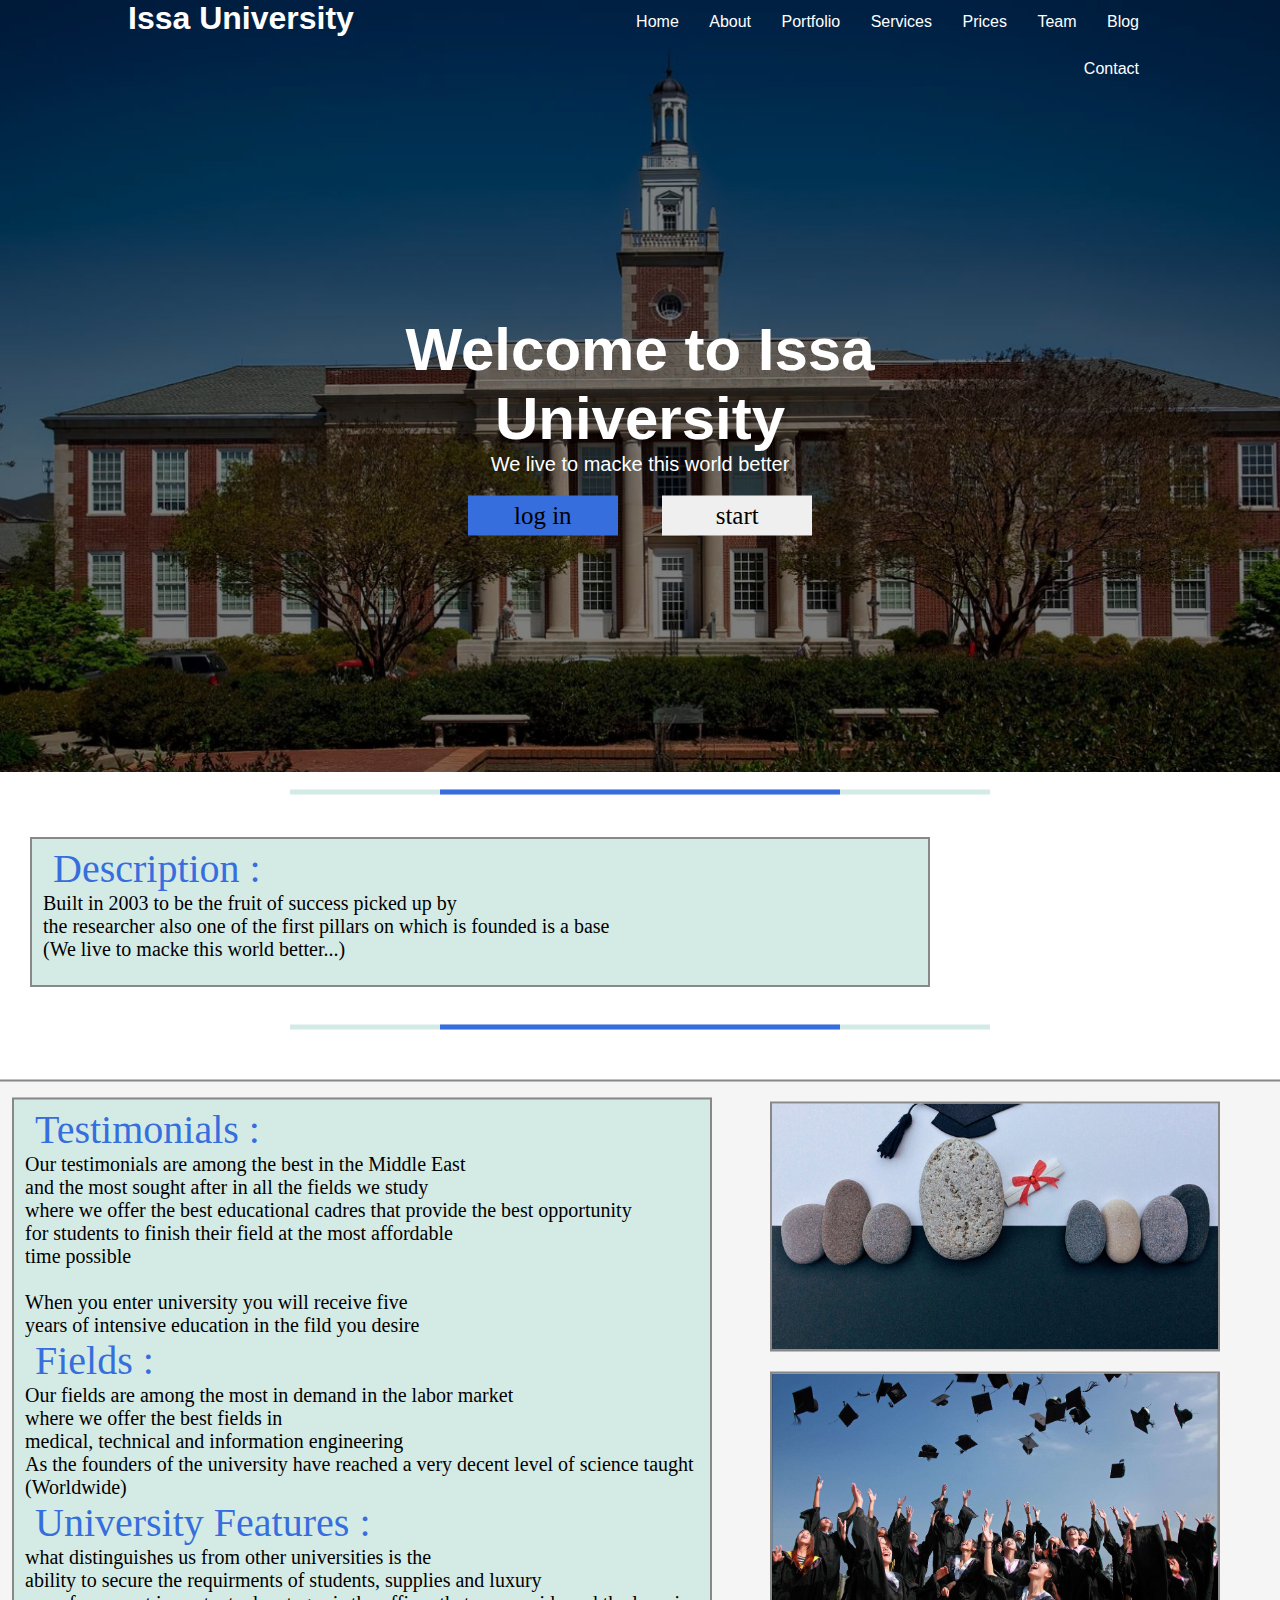
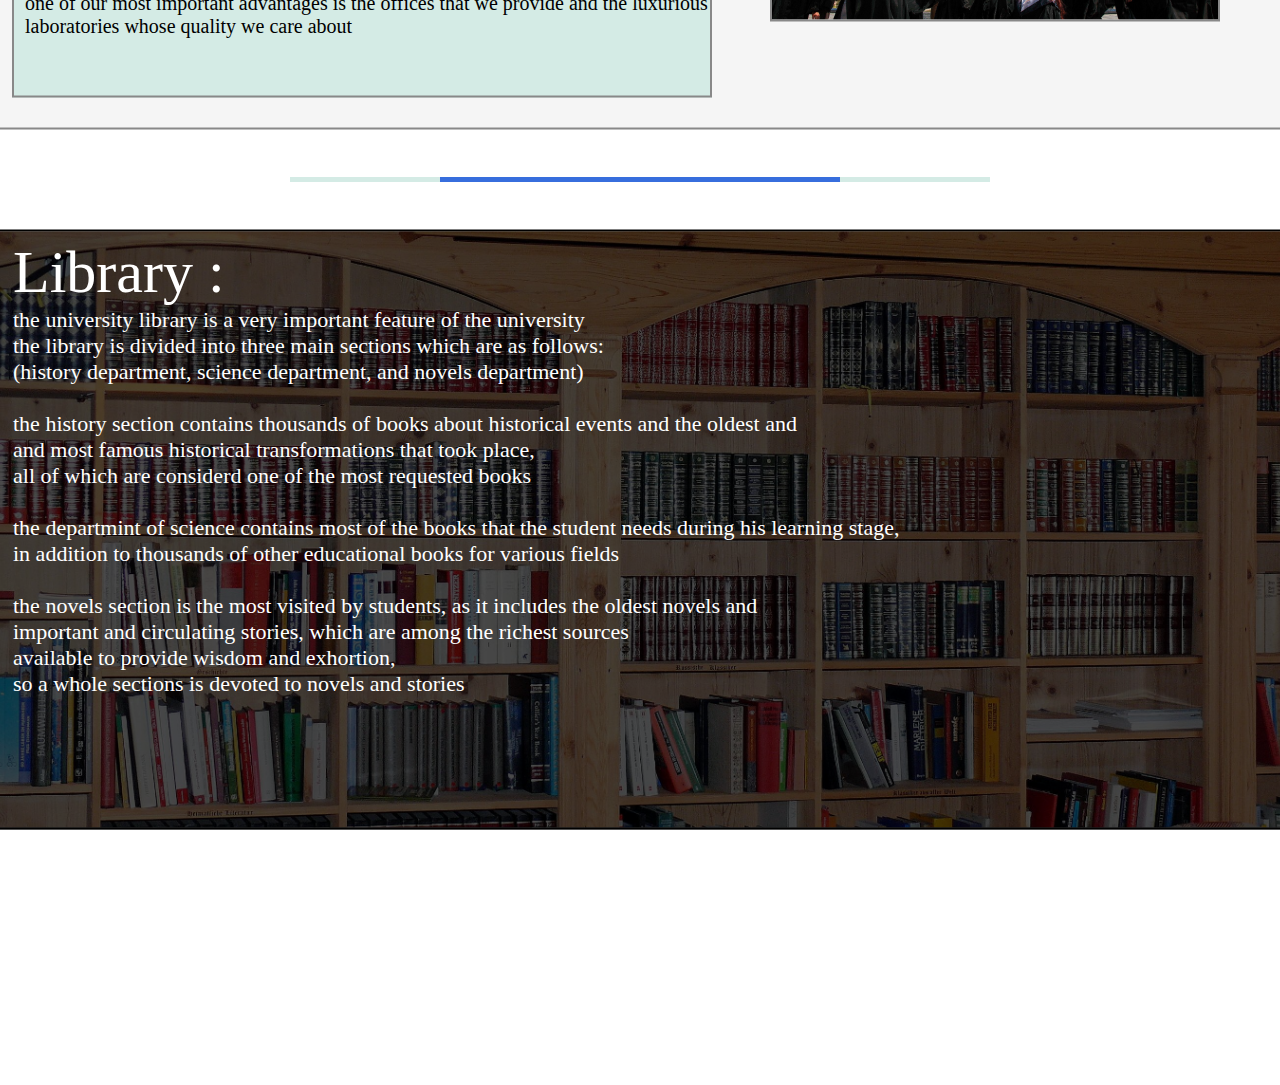
<file: 1/index.html>
<html>
    <head>
        <!-- issa h -->
        <meta charset="utf-8">
        <meta name="keywords" content="university ,school">
        <meta name="description" content="Welcome in Issa Unvircity web">
        <title> Issa Unvircity </title>

        <link rel="stylesheet" href="css/font-awesome.min.css">
        <link rel="stylesheet" href="css/css.css">
    </head>

    <body>
        <!-- header -->
        <!-- home page -->
        <div class="home">
            <div class="overlay">
                <div class="header">
                    <div class="container">
                        <div class="header_con">
                            <div class="logo">
                                <h1>Issa University</h1>
                            </div>
                            <div>
                                <ul class="nav">
                                    <li> <a class="act" href="#">Home</a> </li>
                                    <li> <a href="#">About</a> </li>
                                    <li> <a href="#">Portfolio</a> </li>
                                    <li> <a href="#">Services</a> </li>
                                    <li> <a href="#">Prices</a> </li>
                                    <li> <a href="#">Team</a> </li>
                                    <li class="dropd"> 
                                        <a href="#">Blog</a>
                                        <ul class="dropd-menu">
                                            <li> <a href="#">blog post</a> </li>
                                            <li> <a href="#">bolg ++</a></li>
                                        </ul> 
                                    </li>
                                    <li> <a href="#">Contact</a> </li>
                                </ul>
                                <div class="clear"></div>
                            </div>
                        </div>
                    </div>
                </div>

                <div class="home_page">
                    <div class="hp_con">
                        <h2 class="welcome">Welcome to Issa University</h2>
                        <p class="h_d">
                            We live to macke this world better
                        </p>
                        <button class="btn_h l op">log in</button>
                        <button class="btn_h s op">start</button>
                    </div>
                </div>
            </div>
        </div>

        <div class="coma"> <center> <div class="c_coma"></div> </center> </div>

        <!-- description page -->
        <div class="description">
            <div class="des_box">
                <p class="t_d_b">Description :</p>
                <p class="p_d_b"> Built in 2003 to be the fruit of success picked up by<br> 
                the researcher also one of the first pillars on which is founded is a base <br>
                (We live to macke this world better...)
                </p>
            </div>
        </div>

        <div class="coma2"> <center> <div class="c_coma2"></div> </center> </di>

        <!-- testimonials page -->
        <div class="testimonials">
            <div class="t_ph_1"></div>
            <div class="t_ph_2"></div>
            <div class="tes_con">
                <p class="ti_te">Testimonials :</p>
                <p class="tes_txt">Our testimonials are among the best in the Middle East<br>
                and the most sought after in all the fields we study<br>
                where we offer the best educational cadres that provide the best opportunity <br>
                for students to finish their field at the most affordable <br>
                time possible<br>
                <br>
                When you enter university you will receive five <br>
                years of intensive education in the fild you desire<br>
                </p>
                <p class="ti_te">Fields :</p>
                <p class="tes_txt">Our fields are among the most in demand in the labor market<br>
                where we offer the best fields in <br>
                medical, technical and information engineering<br>
                As the founders of the university have reached a very decent level of science taught <br>
                (Worldwide)
                </p>
                <p class="ti_te">University Features :</p>
                <p class="tes_txt">what distinguishes us from other universities is the<br>
                ability to secure the requirments of students, supplies and luxury<br>
                one of our most important advantages is the offices that we provide and the luxurious<br>
                laboratories whose quality we care about
                
                </p>
            </div>
        </div>

        <div class="coma3"> <center> <div class="c_coma2"></div> </center> </div>

        <!-- library page -->
        <div class="lib">
            <div class="overlay2">
                <div class="lib_con">
                    <p class="li_co_ti">Library : <br></p>
                    <p class="li_co_text">the university library is a very important feature of the university<br>
                    the library is divided into three main sections which are as follows:<br>
                    (history department, science department, and novels department)<br>
                    <br>
                    the history section contains thousands of books about historical events and the oldest and <br>
                    and most famous historical transformations that took place,<br>
                    all of which are considerd one of the most requested books<br> 
                    <br>
                    the departmint of science contains most of the books that the student needs during his learning stage, <br>
                    in addition to thousands of other educational books for various fields<br>
                    <br>
                    the novels section is the most visited by students, as it includes the oldest novels and <br>
                    important and circulating stories, which are among the richest sources<br>    
                    available to provide wisdom and exhortion,<br>
                    so a whole sections is devoted to novels and stories    
                    </p>
                </div>
            </div>
        </div>

        <div class="coma4"></div>

        <div></div>
    </body>
</html>
</file>
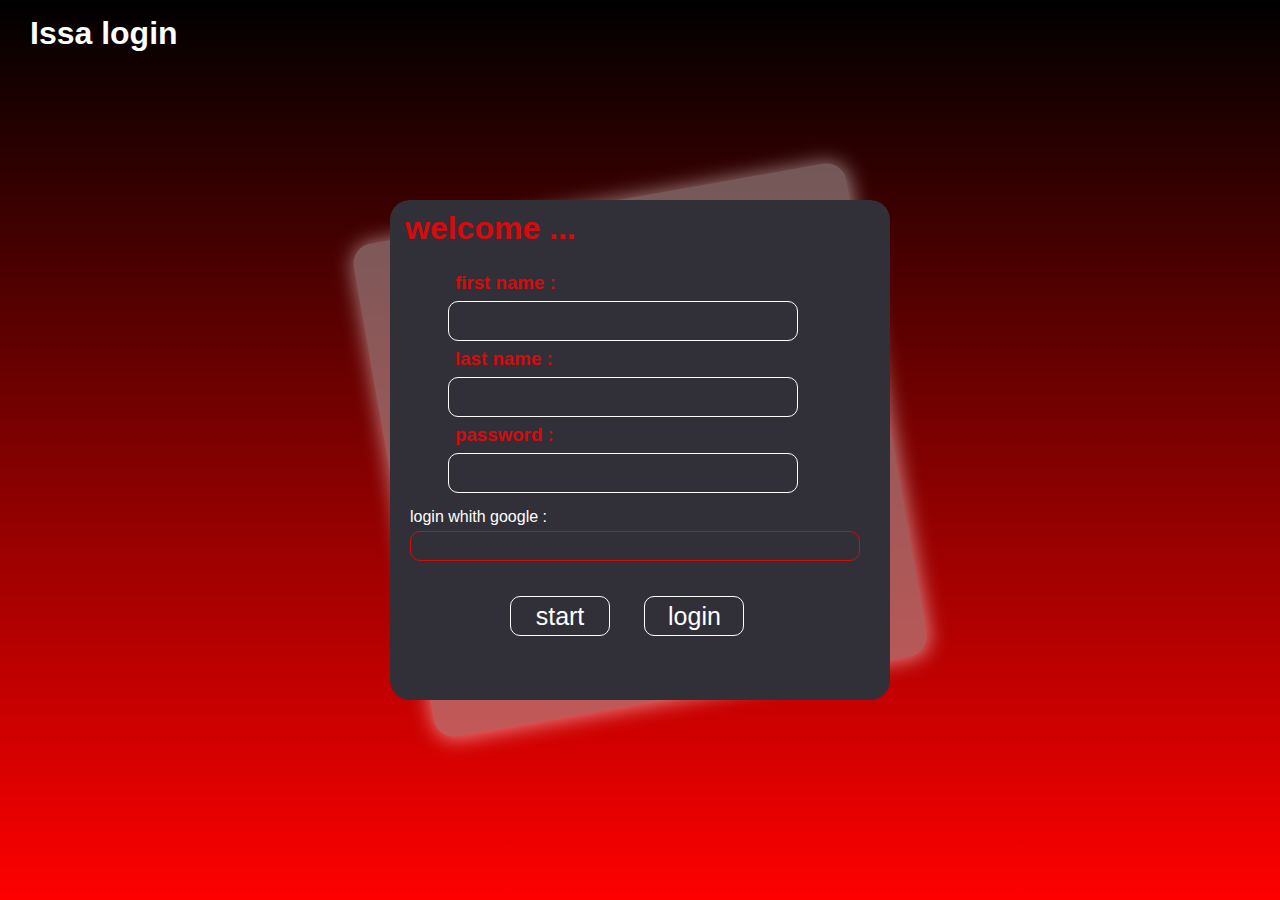
<file: 3/index.html>
<!DOCTYPE html>
<html>
    <head>
        <title> Issa_login</title>
        <meta name="keywords" content="login ,Issa_login">
        <meta name="description" content="this page to issa login">

        <link rel="stylesheet" href="css/css.css">
    </head>
    <body>
        <main>
            <h1 class="logo">Issa login</h1>
            <div class="shadow"></div>
            <div class="login">
                <h1 class="welcome">welcome ...</h1>
                <h3 class="title_in">first name :</h3>
                <input class="input" />
                <h3 class="title_in">last name :</h3>
                <input class="input" />
                <h3 class="title_in">password :</h3>
                <input class="input" type="password" />
                <p class="google_text">login whith google :</p>
                <input class="go_in" />
                <button class="button1">start</button>
                <button class="button2">login</button>
            </div>
        </main>
    </body>
</html>
</file>
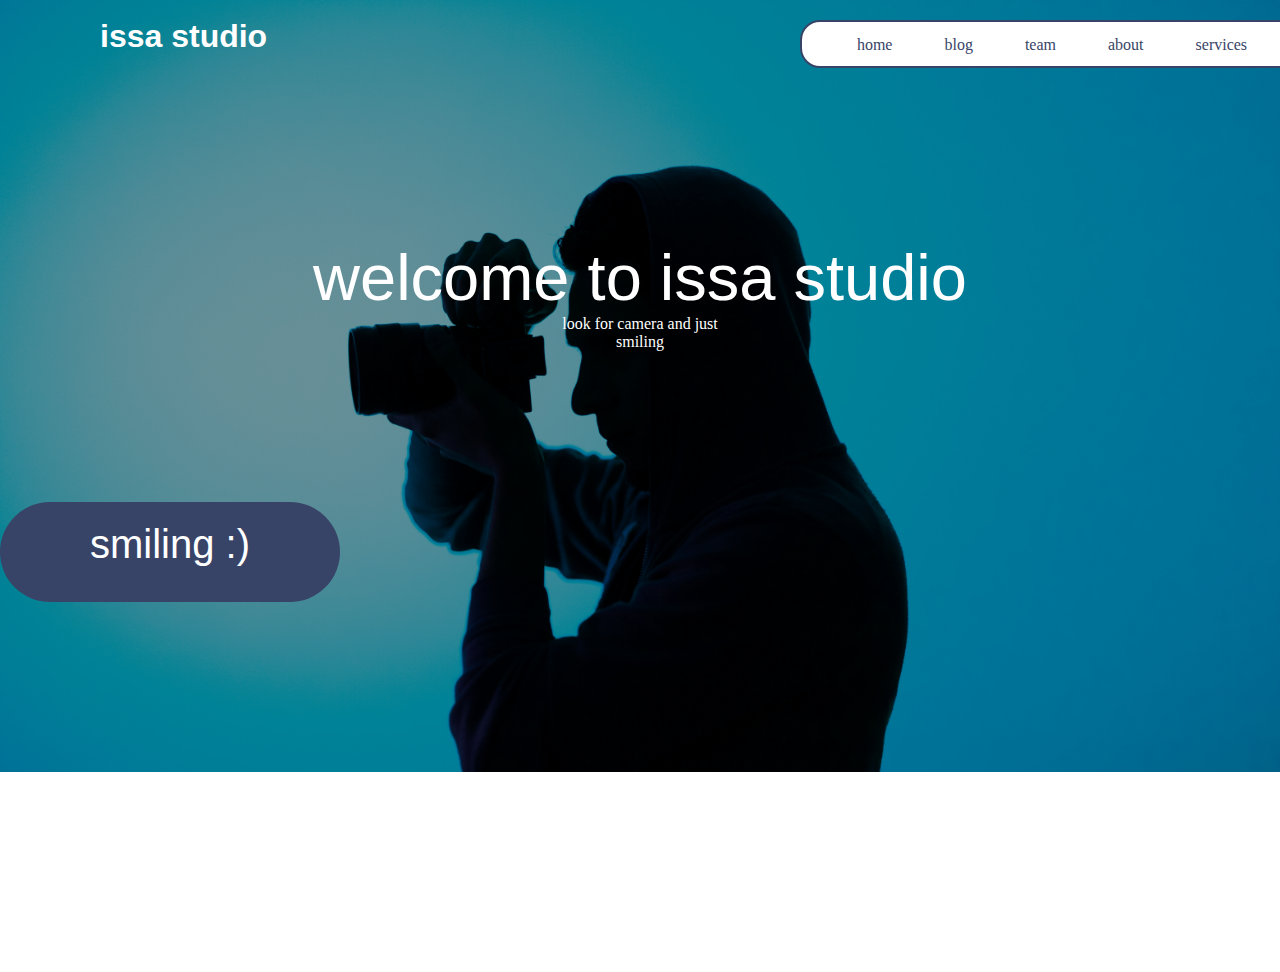
<file: 4/index.html>
<!DOCTYPE html>
<html>
    <head>
        <title>issa studio</title>

        <link rel="stylesheet" href="css/css.css">
    </head>
    <body>
        <main>
            <div class="main_overlay">
                <header>
                    <h1>issa studio</h1>
                    <nav>
                        <ul class="nav_ul">
                            <li class="nav_li"> <a href="#"> home </a> </li>
                            <li class="nav_li"> <a href="#"> blog </a> </li>
                            <li class="nav_li"> <a href="#"> team </a> </li>
                            <li class="nav_li"> <a href="#"> about </a> </li>
                            <li class="nav_li"> <a href="#"> services </a> </li>
                        </ul>
                    </nav>
                    <div class="home_des">
                        <span class="des_title">welcome to issa studio</span>
                        <p class="des_text">look for camera and just<br/>
                        smiling
                        </p>
                    </div>
                    <div class="home_enmation">
                        <span class="enmation_text">smiling :)</span>
                    </div>
                </header>
            </div>  
        </main>



        <div></div>
    </body>
</html>
</file>
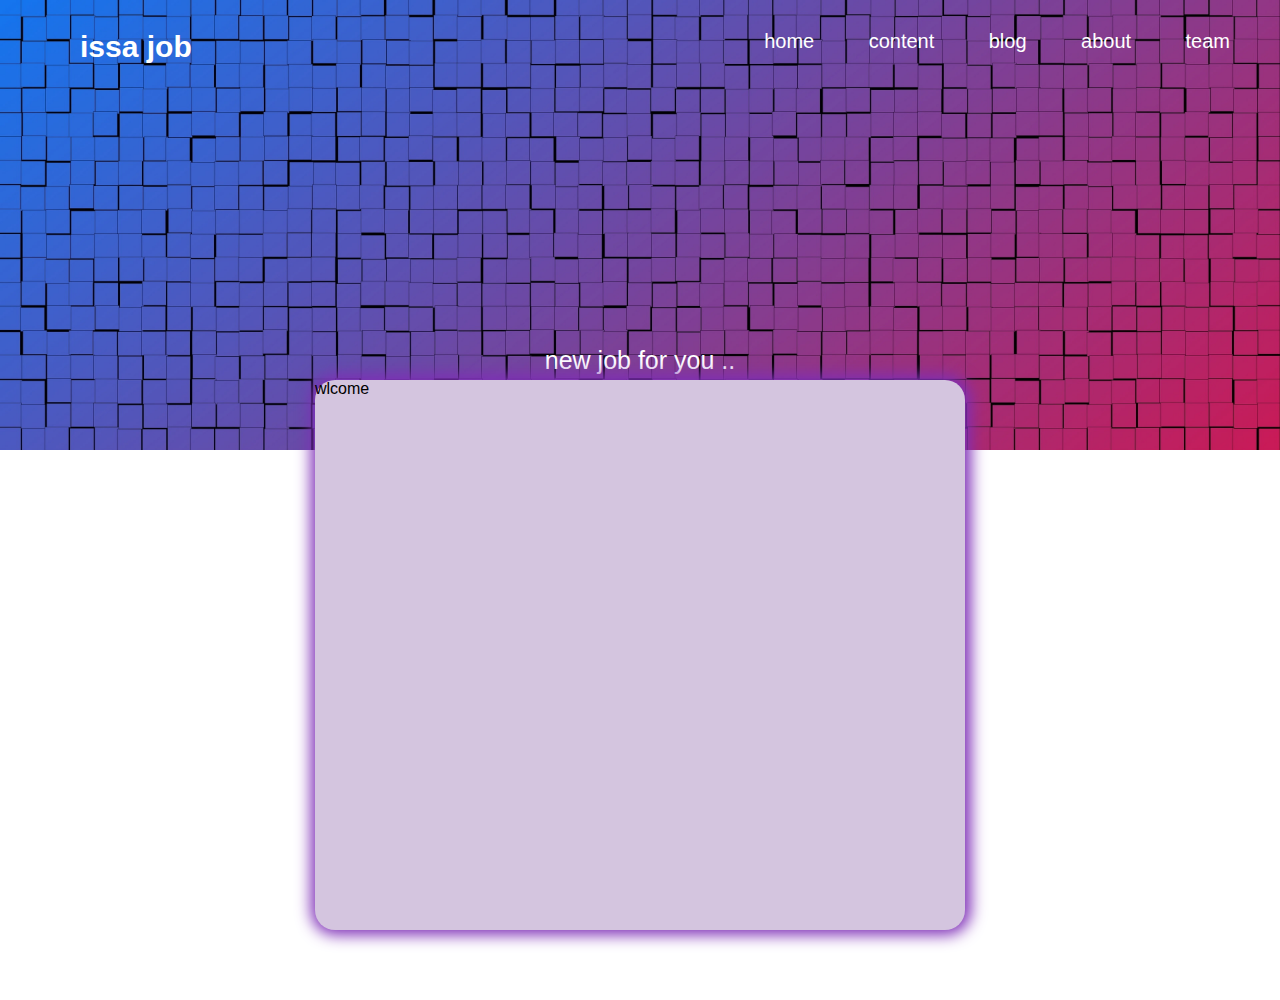
<file: 8/index.html>
<!DOCTYPE html>
<html>
    <head>
        <title></title>

        <link rel="stylesheet"  href="style/style.css">
    </head>

    <body>
        <main>
            <div class="background">
                <h1 class="logo">issa job</h1>
                <nav>
                    <ul class="nav_ul">
                        <li class="nav_li"><a href="#">home</a></li>
                        <li class="nav_li"><a href="#">content</a></li>
                        <li class="nav_li"><a href="#">blog</a></li>
                        <li class="nav_li"><a href="#">about</a></li>
                        <li class="nav_li"><a href="#">team</a></li>
                    </ul>
                </nav>
                <p class="home_text">new job for you ..</p>
            </div>
            <section class="wlcome">
                <p class="wlcome_title">wlcome </p>
            </section>
        </main>
    </body>
</html>
</file>
<file: 1/css/css.css>
body{
    font-family:Arial, Helvetica, sans-serif ;
}
*{
    margin: 0;
    padding: 0;
    box-sizing: border-box;
}
.clear{
    clear: both;
}

/*---- header----*/

.container{
    width: 80%;
    margin: auto;
}
.header .container .header_con .logo{
    width: 40%;
    float: left;
    color: white;
}

.header .container .header_con .nav{
    width: 60%;
    float: left;
    list-style: none;
    text-align: right;
}
.header_con .nav > li{
    display: inline-block;
    padding: 5px;  
}
.header_con .nav > li > a {
    color: white;
    text-decoration: none;
    display: block;
    padding: 8px;
}
.nav .act:after{
    content: "";
    display: block;
    width: 100%;
    height: 3px;
    background-color: #376edd;
}
.header_con .nav > li > a:after{
    content: "";
    display: block;
    width: 0%;
    height: 3px;
    background-color: #376edd;
    transition: .2s;
}
.header_con .nav > li > a:hover:after{
    content: "";
    display: block;
    width: 100%;
    height: 3px;
    background-color: #376edd;
    transition: .2s;
}
.dropd{
    position: relative;
}
.dropd-menu{
    position: absolute;
    background: #376edd;
    width: 120px;
    height: 40px;
    right: 10px;
    top: 50px;
    text-align: center;
    opacity: 0;
    visibility: hidden;
    transition: 0.5s;
}
.dropd-menu a{
    color:white;
    display: block;
    padding: 10px;
    text-decoration: none;
}
.dropd:hover .dropd-menu{
    opacity: 1;
    visibility: visible;
}







/*----home page----*/
.welcome{
    font-size: 60px;
    color: white;
}
.h_d{
    font-size: 20px;
    color: rgb(255, 255, 255);
}
.btn_h{
    width: 150px;
    height: 40px; 
    font-size: 25px;
    font-family: Georgia, 'Times New Roman', Times, serif;
    border: 0;
    cursor: pointer;
    margin-top: 20px;
}
.l{
    margin-right: 40px;
    background-color: #376edd;
}
.home{
    height: 772px;
    background-image: url(../img/welcome.jpg);
    background-size: cover;
}
.hp_con{
    position: absolute;
    top: 55%;
    left:50%;
    transform: translate(-50%,-50%);
    text-align: center;
}
.overlay{
    position :absolute;
    width: 100%;
    height: 772px;
    top: 0;
    left: 0;
    background-color: rgba(0,0,0,0.5);
}
.op:hover{
    opacity: 0.6;
}
.op{
    transition: .2s;
}





/*------description------*/
.des_box{
    position: relative;
    top: 60px;
    left: 30px;
    height: 150px;
    width: 900px;
    background-color: rgb(212, 235, 229);
    border: solid 2px #888;
}
.t_d_b{
    color: #376edd;
    font-size: 40px;
    font-family: Georgia, 'Times New Roman', Times, serif;
    position: relative;
    left: 21px;
    top:6px;
}
.p_d_b{
    position: relative;
    left: 11px;
    top: 6px;
    font-family: Georgia, 'Times New Roman', Times, serif;
    font-size: 20px;
}






/*-----coma----*/
.coma{
    width: 700px;
    height: 5px;
    background-color:  rgb(212, 235, 229);
    position: relative;
    top: 20px;
    left: 50%;
    transform: translate(-50%,-50%);
}
.c_coma{
    width: 400px;
    height: 5px;
    background-color: #376edd;
}
.coma2{
    width: 700px;
    height: 5px;
    background-color:  rgb(212, 235, 229);
    position: relative;
    top: 20px;
    left: 50%;
    transform: translate(-50%,-50%);
    position: relative;
    top: 100px;
}
.c_coma2{
    width: 400px;
    height: 5px;
    background-color: #376edd;
}
.coma3{
    width: 700px;
    height: 5px;
    background-color:  rgb(212, 235, 229);
    position: relative;
    top: 60px;
    left: 50%;
    transform: translate(-50%,-50%);
    position: relative;
    top: 100px;
}






/*-----testimonials-----*/
.testimonials{
    background-color: whitesmoke;
    width: 1300px;
    height: 650px;
    position: relative;
    top: 50px;
    right: 300px;
    border: solid 2px #888;
}
.t_ph_1{
    width: 450px;
    height: 250px;
    background-image: url(../img/win1.jpg);
    background-size: cover;
    position:relative;
    top: 20px;
    left: 60%;
    border: solid 2px #888;
}
.t_ph_2{
    width: 450px;
    height: 250px;
    background-image: url(../img/win2.jpg);
    background-size: cover;
    position: relative;
    top: 40px;
    left: 60%;
    border: solid 2px #888;
}
.tes_con{
    width: 700px;
    height: 600px;
    background-color: rgb(212, 235, 229);
    position: absolute;
    left: 20px;
    bottom: 30px;
    border: solid 2px #888;
}
.ti_te{
    color: #376edd;
    font-size: 40px;
    font-family: Georgia, 'Times New Roman', Times, serif;
    position: relative;
    left: 21px;
    top:6px;
}
.tes_txt{
    position: relative;
    left: 11px;
    top: 6px;
    font-family: Georgia, 'Times New Roman', Times, serif;
    font-size: 20px;
}



/*-----lib-----*/
.lib{
    display: block;
    position: relative;
    top: 145px;
    right: 300px;
    height: 600px;
    width: 1300px;
    background-image: url(../img/li.jpg);
    background-size: cover;
    border: solid 2px ;

}
.overlay2{
    position:absolute;
    top: 0px;
    left: 0px;
    width: 1298px;
    height: 598px;
    background-color: rgba(0,0,0,0.7);

}
.li_co_ti{
    position: relative;
    top: 6px;
    left: 21px;
    color: white;
    font-size: 60px;
    font-family: Georgia, 'Times New Roman', Times, serif;
}
.li_co_text{
    position: relative;
    top: 6px;
    left: 21px;
    color: white;
    font-size: 22px;
    font-family: Georgia, 'Times New Roman', Times, serif;
}



/*-----help-----*/
.coma4{
    height: 400px;
    width: 200px;
}
</file>
<file: 3/css/css.css>
*{
    margin: 0;
    padding: 0;
    box-sizing: border-box;
    font-family: Arial, Helvetica, sans-serif;
}


main{
    height: 100vh;
    background: linear-gradient(black, red);
    position: relative;
}
.logo{
    position: absolute;
    top: 15px;
    left: 30px;
    color: white;
}
.shadow{
    height: 500px;
    width: 500px;
    background-color: rgb(184, 176, 176);
    position: absolute;
    top: 50%;
    left: 50%;
    transform: translate(-50%,-50% ) rotate(-10deg);
    border-radius: 20px;
    box-shadow: 1px 1px 20px 2px rgb(255, 255, 255) ;
    opacity: 0.5;
}
.login{
    height: 500px;
    width: 500px;
    background-color: rgb(49, 47, 56);
    position: absolute;
    top: 50%;
    left: 50%;
    transform: translate(-50%,-50%);
    border-radius: 20px;
}
.welcome{
    position: absolute;
    top: 10px;
    left: 15px;
    color: rgb(212, 12, 12);
}
.title_in{
    position: relative;
    top: 65px;
    left: 65px;
    color:rgb(212, 12, 12);
    margin: 7px 0px;
}
.input{
    width: 350px;
    height: 40px;
    position:relative;
    top: 65px;
    left: 58px;
    border: 1px solid rgb(255, 255, 255);
    background-color:rgb(49, 47, 56);
    border-radius: 10px;
    outline:none;
    text-align: center;
    font-size: 20px;
    color:rgb(255, 255, 255);
}
.input:hover{
    border: 3px solid rgb(212, 12, 12)
}
.google_text{
    position: relative;
    top: 80px;
    left: 20px;
    color:rgb(255, 255, 255)
}
.go_in{
    width: 450px;
    height: 30px;
    position:relative;
    top: 85px;
    left: 20px;
    border: 1px solid rgb(212, 12, 12);
    background-color:rgb(49, 47, 56);
    border-radius: 10px;
    outline:none;
    text-align: center;
    font-size: 15px;
    color:rgb(255, 255, 255);

}
.go_in:hover{
    border: 2px solid rgb(255, 255, 255)
}
.button1{
    position: relative;
    width: 100px;
    height: 40px;
    top: 120px;
    left: 120px;
    color:rgb(255, 255, 255);
    background-color: rgb(49, 47, 56);
    border: 1px solid rgb(255, 255, 255);
    border-radius: 10px;
    font-size: 25px;
    text-align: center;

}
.button1:active{
    border: 3px solid rgb(212, 12, 12);
    color: rgb(212, 12, 12);
}
.button2{
    position: relative;
    width: 100px;
    height: 40px;
    top: 120px;
    left: 150px;
    color:rgb(255, 255, 255);
    background-color: rgb(49, 47, 56);
    border: 1px solid rgb(255, 255, 255);
    border-radius: 10px;
    font-size: 25px;
    text-align: center;
}
.button2:active{
    border: 3px solid rgb(212, 12, 12);
    color: rgb(212, 12, 12);
}
</file>
<file: 4/css/css.css>
*{
    margin: 0;
    padding: 0;
}
/*-----------------------------------------------------------------*/


/*    home page   */
/*-----------------------------------------------------------------*/
main{
    
    height: 772px;
    background-image: url(../img/home.jpg);
    background-size: cover;
}
.main_overlay{
    position: absolute;
    height: 772px;
    width: 100%;
    background-color: rgba(0,0,0,0.4);
    overflow: hidden;
}
/*-----------------------------------------------------------------*/

h1{
    position: absolute;
    top: 18px;
    left: 100px;
    color: white;
    font-family: Verdana, Geneva, Tahoma, sans-serif;
}
/*-----------------------------------------------------------------*/
nav{
    position: absolute;
    left: 800px;
    top: 20px;
    width: 500px;
    height: 44px;
    background-color: rgb(255, 255, 255);
    border: 2px solid rgb(56, 68, 103);
    border-radius: 20px;
}
.nav_ul{
    width: 100%;
    list-style: none;
    float: left;
    text-align: center;
}
.nav_li{
    display: inline-block;
    padding: 14px;
}
.nav_li a{
    display: block;
    text-decoration: none;
    color:rgb(56, 68, 103);
    padding: 0 10px;
    transition: 0.5s;
}
.nav_li a:hover{
    color: white;
    background-color: rgb(56, 68, 103);
    border-radius: 30px;
}
/*-----------------------------------------------------------------*/
.home_des{
    width: 800px;
    height: 800px;
    position: absolute;
    color:white;
    margin: 50% 50%;
    transform: translate(-50%,-50%);
    text-align: center;
    padding: 5px;
}
.des_title{
    font-size: 65px;
    font-family: Verdana, Geneva, Tahoma, sans-serif;
}
.des_test{
    padding: 5px;
    font-family: Verdana, Geneva, Tahoma, sans-serif;
}
/*-----------------------------------------------------------------*/
.home_enmation{
    position: absolute;
    transform: translate(-50% -50%);
    top: 65%;
    left: 0;
    height: 60px;
    width: 300px;
    background-color: rgb(56, 68, 103);
    border-radius: 50px;
    text-align: center;
    padding: 20px;
    box-shadow: 5n px 0 10px 10px white;
    animation-name: transfer;
    animation-duration: 5s;
    animation-iteration-count: infinite;
}
.enmation_text{
    font-size: 40px;
    font-family: Verdana, Geneva, Tahoma, sans-serif;
    color: white;
}
@keyframes transfer{
    0%{
        left: 100%
    }
    50%{
        left: 10%;
    }
    100%{
        
        left: -40%;
    }
}
/*-----------------------------------------------------------------*/



div{
    height: 200px;
    width: 200px;
}
</file>
<file: 8/style/style.css>
*{
    margin: 0;
    padding: 0;
    font-family: Verdana, Geneva, Tahoma, sans-serif;
}
/*----------------------------------------------------------*/
/*---home---*/
/*----------------------------------------------------------*/
.background{
    background-image: url(../img/background.jpg);
    height: 450px;
    background-size: cover;
}
.logo{
    position: absolute;
    color: white;
    margin: 30px 80px;
    font-size: 30px;
    width: 40%;
}
nav{
    width: 60%;
    float: right;
}
nav .nav_ul{
    list-style: none;
    text-align: right;
}
nav .nav_ul .nav_li{
    display: inline-block;
    margin: 30px 50px 0px 0px;
}
nav .nav_ul .nav_li a{
    text-decoration: none;
    color: white;
    font-size: 20px;
}
.home_text{
    position: absolute;
    transform: translate(-50%, -50%);
    top: 40%;
    left: 50%;
    text-align: center;
    color: white;
    font-size: 25px;
}
.wlcome{
    position: relative;
    transform: translate(-50%);
    left: 50%;
    bottom: 70px;
    width: 650px;
    height: 550px;
    background-color: rgb(212, 197, 223);
    border-radius: 20px;
    box-shadow: 1px 0 15px 5px rgb(126, 46, 183);    
}
</file>
